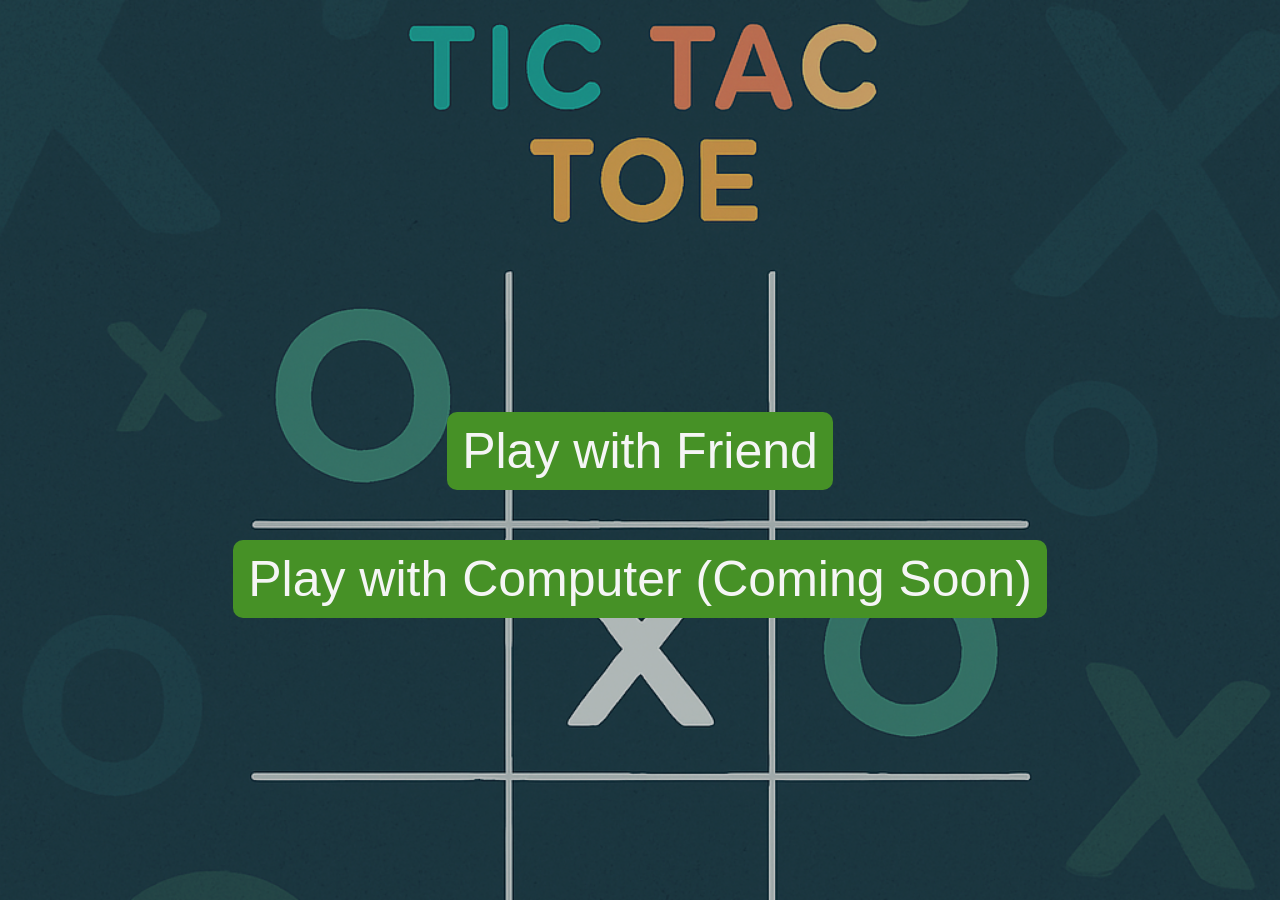
<file: index.html>
<!DOCTYPE html>
<html lang="en">
<head>
    <meta charset="UTF-8">
    <meta name="viewport" content="width=device-width, initial-scale=1.0">
    <title>TIC-TAC-TOE</title>
    <link rel="stylesheet" href="landing-style.css">
</head>
<body> 
     <div class="overlay"></div>
     <div class="content"><div class="buttons">
        <a href="home-page/home.html"><button class="friends">Play with Friend</button></a>
        <!-- <button class="computer">Play with Computer</button> -->
         <button class="computer" disabled title="Coming soon!">Play with Computer (Coming Soon)</button>
    </div></div></div>
    
    
</body>
</html>
</file>
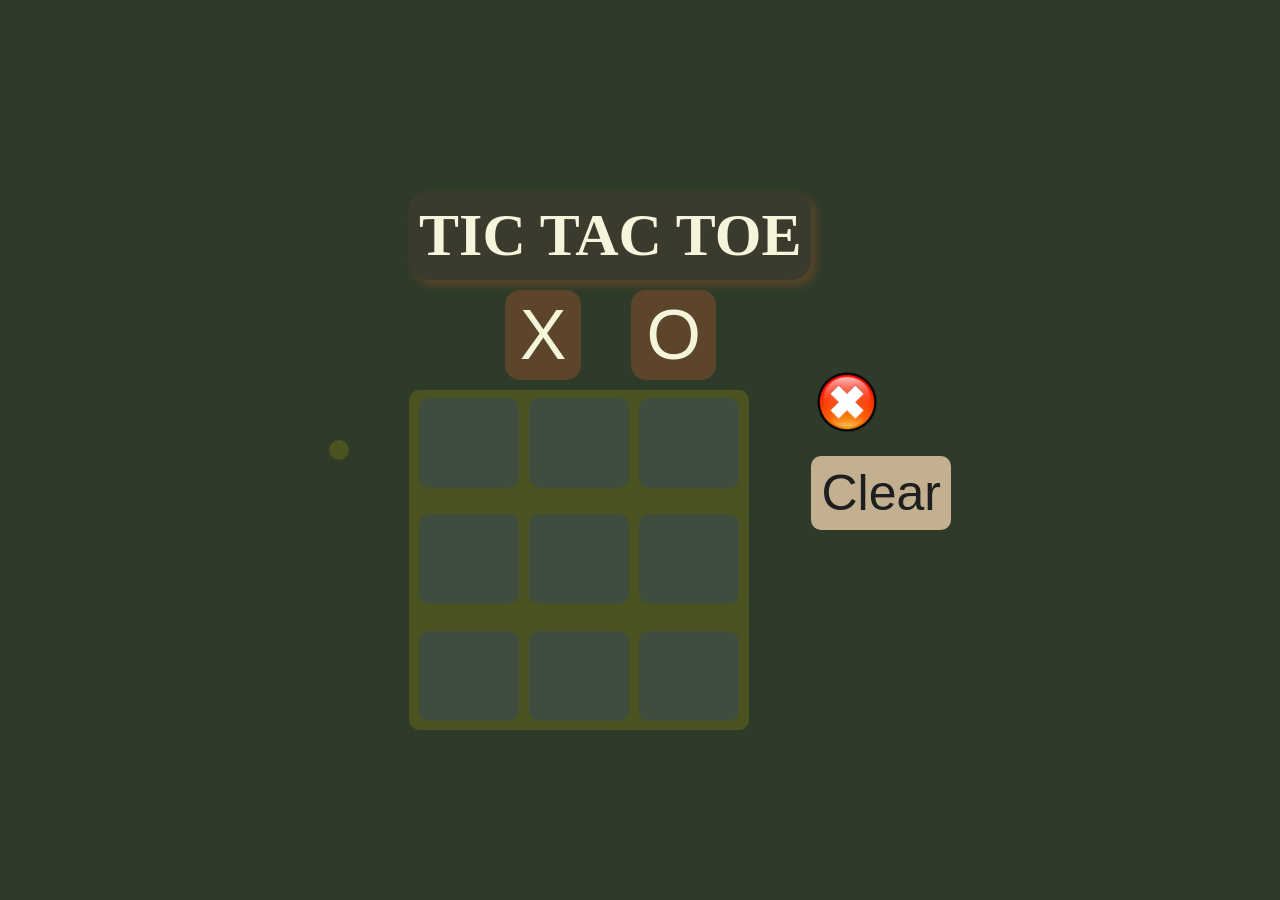
<file: home-page/home.html>
<!DOCTYPE html>
<html lang="en">

<head>
    <meta charset="UTF-8">
    <meta name="viewport" content="width=device-width, initial-scale=1.0">
    <title>TIC-TAC-TOE</title>
    <link rel="stylesheet" href="style.css">
</head>

<body>
    <div class="home">
        <div class="result"></div>
        <div class="div-whole">
            <div class="heading">
                <h1>TIC TAC TOE</h1>
            </div>
            <div class="symbols">
                <div class="symbol-x">
                    <button class="symbol" onclick="show1('x')">X</button>
                </div>
                <div class="symbol-o">
                    <button class="symbol" onclick="show1('o')">O</button>
                </div>
            </div>
            <div class="container">
                <button class="box1 box" onclick="show2(1)"></button>
                <button class="box2 box" onclick="show2(2)"></button>
                <button class="box3 box" onclick="show2(3)"></button>
                <button class="box4 box" onclick="show2(4)"></button>
                <button class="box5 box" onclick="show2(5)"></button>
                <button class="box6 box" onclick="show2(6)"></button>
                <button class="box7 box" onclick="show2(7)"></button>
                <button class="box8 box" onclick="show2(8)"></button>
                <button class="box9 box" onclick="show2(9)"></button>
            </div>
        </div>
        <div class="clear-and-last">
        <div class="clear-last-entry"><button class="last-entry-btn" onclick="delete_last()"><img src="images-home/Button-Close-icon.png"></button></div>
        <div class="div-clear-btn">
            <button class="clear-btn" onclick="clear_btn()">Clear</button>
        </div>
        </div>
    </div>
    <script src="script.js"></script>
</body>

</html>
</file>
<file: landing-style.css>
body {
    background-color: #1c292f;
    display: flex;
    justify-content: center;
    align-items: center;
    background-color: #1c292f;
    display: flex;
    justify-content: center;
    align-items: center;
    background-image: url('home-page/images-home/background-tic-tac-toe.png');
    background-size: cover;          
    /*background-position: center;  */
    background-position: center -100px;   
    background-repeat: no-repeat;  
    background-attachment: fixed;    
    height: 100%;
    margin: 0;
}
.overlay {
    position:absolute;
    top: 0;
    left: 0;
    height: 100%;
    width: 100%;
    background-color: rgba(0, 0, 0, 0.2); /* dark semi-transparent layer */
    z-index: 1;
}
.content {
    position: relative;
    z-index: 2;
    display: flex;
    flex-direction: column;
    align-items: center;
    justify-content: center;
    height: 100%;
}
.buttons {
    display: flex;
    flex-direction: column;
    justify-content: center;
    align-items: center;
    height: 100vh;
}

.friends {
    margin-bottom: 50px;
    margin-top: 130px;
}

.computer,
.friends {
    font-size: 50px;
    border: none;
    border-radius: 10px;
    cursor: pointer;
    background-color: #469126;
    padding: 10px 15px;
    color: #f5f5f5;
    /* or #fefefe */
    transition: background-color 0.3s;
    

}

.computer:hover,
.friends:hover {
    box-shadow: 4px 4px 10px #0b6991;
    font-size: 52px;
    background-color: #3b7e20;
}
</file>
<file: home-page/style.css>
.container {
    display: grid;
    grid-template-columns: 100px 100px 100px;
    column-gap: 10px;
    row-gap: 10px;
    justify-content: center;
    align-items: center;
    background-color: #4b5320; 
    height: 340px;
    width: 340px;
    border-radius: 10px;
    margin-top: 10px;
}

.symbols {
    display: flex;
    flex-direction: row;
    justify-content: center;
    align-items: center;
    gap: 50px;
}

.symbol {
    font-size: 70px;
    background-color: #5c452b; 
    border-radius: 15px;
    border: none;
    padding: 5px 15px;
    transition: box-shadow 0.2s ease-in-out;
    transition: opacity 0.2s ease-in-out;
    cursor: pointer;
    color: #f5f5dc; 
}

.symbol:hover {
    opacity: 0.8;
    box-shadow: 3px 3px 10px black;
}

body {
    display: flex;
    flex-direction: column;
    justify-content: center;
    align-items: center;
    margin: 0;
    height: 100vh;
    background-color: #2e3b28; 
}

h1 {
    margin-bottom: 10px;
    margin-top: 20px;
    font-size: 60px;
    background-color: #3b3b2d; 
    color: #f5f5dc; 
    box-shadow: 5px 5px 10px #5c452b; 
    padding: 10px 10px;
    border-radius: 20px;
    text-decoration: none;
}

.box {
    height: 90px;
    color: #f5f5dc;
    font-size: 70px;
    background-color: #3e4d3d;
    border-radius: 10px;
    transition: opacity 0.15s ease-in-out;
    cursor: pointer;
    border: none;
}

.box:hover {
    opacity: 0.8;
}

.clear-btn {
    font-size: 50px;
    border-radius: 10px;
    background-color: #c3b091; 
    color: #1e1e1e; 
    cursor: pointer;
    border: none;
    padding: 8px 10px;
    font-weight: 10px;
    transition: opacity 0.2s ease-in-out;
}

.clear-btn:hover {
    opacity: 0.7;
    font-size: 52px;
    box-shadow: 3px 3px 10px black;
}

.home {
    display: flex;
    flex-direction: row;
    justify-content: center;
    align-items: center;
    height: 100vh;
    margin: 0;
}

.result {
    margin-right: 60px;
    font-size: 50px;
    color: #f5f5dc; 
    background-color: #4b5320; 
    border-radius: 10px;
    padding: 10px 10px;
}

img {
    height: 60px;
    width: 60px;
    cursor: pointer;
    margin-bottom: 20px;
}

img:hover {
    height: 65px;
    width: 65px;
}

.last-entry-btn {
    background-color: transparent;
    border: none;
    color: #c3b091; 
}

.last-entry-btn:hover {
    color: #edc9af; 
}

.clear-and-last {
    display: flex;
    flex-direction: column;
}
</file>
